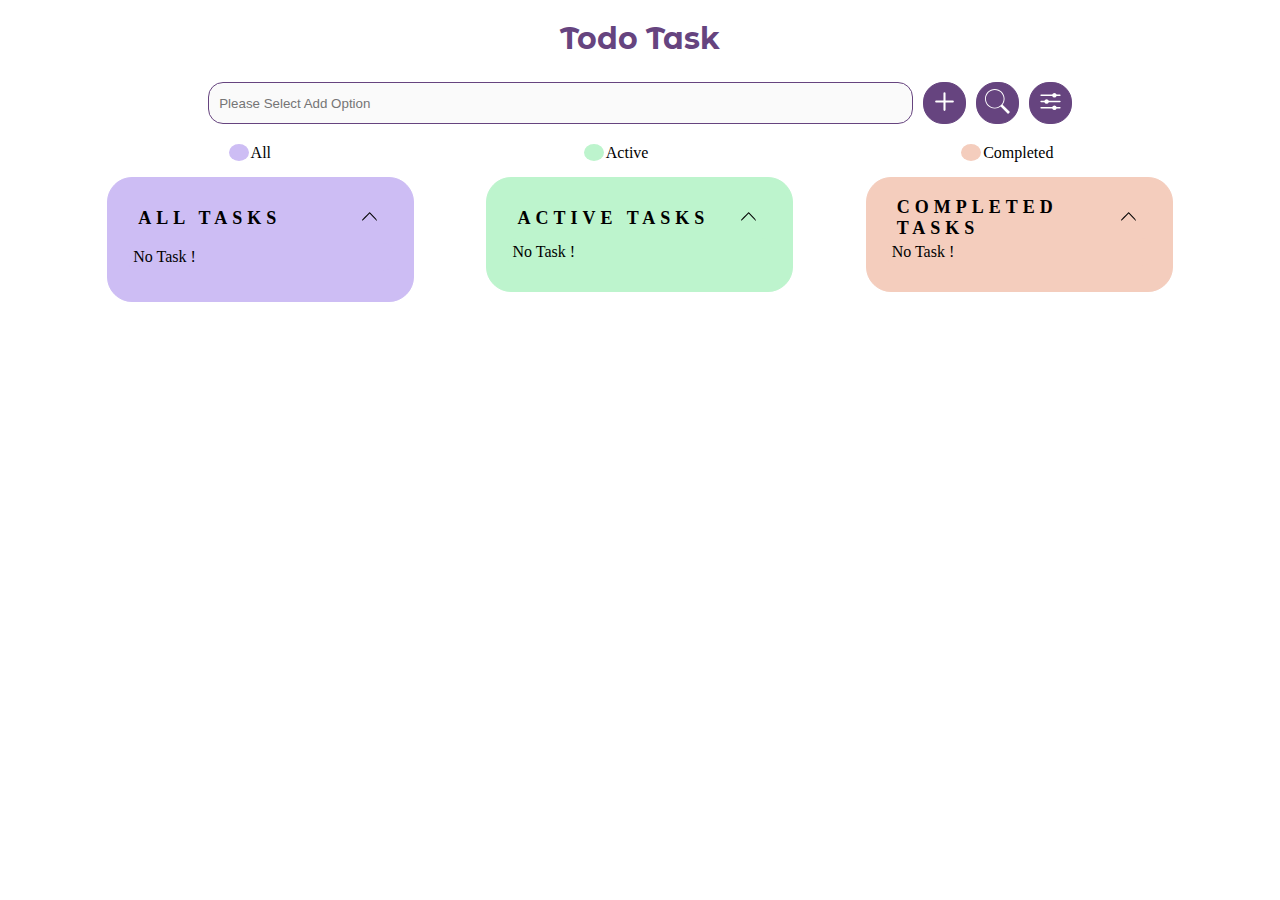
<file: index.html>
<!DOCTYPE html>
<html lang="en">
<head>
    <meta charset="UTF-8">
    <meta http-equiv="X-UA-Compatible" content="IE=edge">
    <meta name="viewport" content="width=device-width, initial-scale=1.0">
    <title>TODO Task</title>
    <link rel="stylesheet" href="css/style.css">
</head>
<body>
    <section>
        <div class="header">
            <h1>Todo Task</h1>

            <div class="inputbar">  
                <input type="text" maxlength ="200" autocomplete=off name="inputBox" id="inputBox" placeholder="Please Select Add Option" disabled>
                <button class="add"><img src="images/add.svg" alt="Add Task"></button>
                <button class="search"><img src="images/search.svg" alt="Search" ></button>
                <button id="filter-opt"><img src="images/filter.svg" alt="Filter Tasks"></button>
            </div>

            <div class="more-options">
                
                <div class="filter-title"><span>Filter</span><button class="filter" id="filter-cancel"><img src="images/exit.svg" alt=""></button></div>

                <select name="action" id="action">
                    <option value="null" selected disabled>Action</option>
                    <option value="1">Delete Selected</option>
                    <option value="2">Select All</option>
                    <option value="3">Unselect All</option>
                </select>

                <select name="sort" id="sort">
                    <option value="null" selected disabled>Sort</option>
                    <option value="1">A to Z</option>
                    <option value="2">Z to A</option>
                    <option value="3">Oldest</option>
                    <option value="4">Newest</option>
                </select>

                <div class="selectTasks">
                    <div><button class="filter" id="filter-done">Done</button>
                        <button class="filter" id="filter-reset">Reset</button>
                    </div>
                </div>
            </div>

            <div class="color-guide">
                <div><span class="colorbox all-color"></span>All</div>
                <div><span class="colorbox active-color"></span>Active</div>
                <div><span class="colorbox completed-color"></span>Completed</div>
            </div>
        </div>

        <div class="container">
            <div class="all-task comman-task">
                <div class="task-head">
                    <span>All Tasks</span>
                    <button id="showAll"><img src="images/show.svg" alt=""></button>
                    <button id="hideAll"><img src="images/hide.svg" alt=""></button>
                </div>
                <div class="all-task-list task-list">
                    <div class="list-row">
                        <div class="task-details"> 
                            <div class="task-title"><!-- Task --></div>
                            <div class="task-desc">
                                <textarea name="editTask" id="editTask"  rows="3">This is the TODO task challenge. change the design and implement all the functionalities</textarea>
                            </div>
                            <div class="data-length"> 5/200 </div>   
                        </div>
                        <div class="list-bottom">
                            <div class="task-activation">
                                <label class="switch">
                                    <input type="checkbox" name="activechk" id="activechk" onclick="">
                                    <span class="slider"></span>
                                </label>
                            </div>
                            <div class="item-controls">
                                <button onclick=""><img src="images/edit.svg" alt="Edit" ></button>
                                <button onclick=""><img src="images/del.svg" alt="Delete" ></button>
                            </div>
                        </div>
                    </div>
                </div>
            </div>

            <div class="active-task comman-task">
                <div class="task-head">
                    <span>Active Tasks</span>
                    <button id="showActive"><img src="images/show.svg" alt=""></button>
                    <button id="hideActive"><img src="images/hide.svg" alt=""></button>
                </div>
                <div class="active-task-list task-list">
                    <div class="list-row">
                        <div class="task-details"> 
                            <div class="task-title"><!-- Task --></div>
                            <div class="task-desc">
                                <textarea onkeypress="" name="editTask" id="editTask"  rows="3" wrap="hard">This is the TODO task challenge. change the design and implement all the functionalities</textarea>
                            </div>
                            <div class="data-length"> 5/200 </div>   
                        </div>
                        <div class="list-bottom">
                            <div class="task-activation">
                                <label class="switch">
                                    <input type="checkbox" name="activechk" id="activechk" onclick="">
                                    <span class="slider"></span>
                                </label>
                            </div>
                            <div class="item-controls">
                                <button value=""><img src="images/edit.svg" alt="Search" ></button>
                                <button value=""><img src="images/del.svg" alt="Search" ></button>
                            </div>
                        </div>
                    </div>
                </div>
            </div>
            <div class="completed-task  comman-task">
                <div class="task-head">
                    <span>Completed Tasks</span>
                    <button id="showCompleted"><img src="images/show.svg" alt=""></button>
                    <button id="hideCompleted"><img src="images/hide.svg" alt=""></button>
                </div>
                <div class="completed-task-list task-list">
                    <div class="list-row">
                        <div class="task-details"> 
                            <div class="task-title"><!-- Task --></div>
                            <div class="task-desc">
                                <textarea name="editTask" id="editTask"  rows="3" wrap="hard">This is the TODO task challenge. change the design and implement all the functionalities</textarea>
                            </div>
                            <div class="data-length"> 5/200 </div>   
                        </div>
                        <div class="list-bottom">
                            <div class="task-activation">
                                <label class="switch">
                                    <input type="checkbox" name="activechk" id="activechk" onclick="">
                                    <span class="slider"></span>
                                </label>
                            </div>
                            <div class="item-controls">
                                <button value=""><img src="images/edit.svg" alt="Search" ></button>
                                <button value=""><img src="images/del.svg" alt="Search" ></button>
                            </div>
                        </div>
                    </div>
                </div>
            </div>
        </div>
    </section>
    <script src="script.js"></script>
</body>
</html>
</file>
<file: css/style.css>
@import url("https://fonts.googleapis.com/css2?family=Montserrat+Alternates&display=swap");
:root {
  --all-task: #cdbdf4;
  --active-task: #bdf4cd;
  --completed-task: #f4cdbd;
  --title-color: #66447f;
  --wordlen-color: #808080;
  --active-btn-color: #91d2ed;
}

section {
  width: 90%;
  margin: auto;
  font-family: Calibri;
}
section .header h1 {
  color: var(--title-color);
  text-align: center;
  font-family: "Montserrat Alternates", sans-serif;
  font-size: 30px;
}
section .header .inputbar {
  display: flex;
  justify-content: center;
}
section .header .inputbar input {
  margin: 5px;
  width: 60%;
  height: 20px;
  border: 1px solid var(--title-color);
  padding: 10px;
  border-radius: 15px;
}
section .header .inputbar input:focus {
  outline-color: var(--title-color) !important;
}
section .header .inputbar .active-btn {
  border: 1px solid var(--active-btn-color);
  background-color: var(--active-btn-color);
}
section .header .inputbar button {
  background-color: var(--title-color);
  border: 1px solid var(--title-color);
  padding: 5px 8px;
  border-radius: 20px;
  margin: 5px;
  cursor: pointer;
}
section .header .inputbar button img {
  height: 25px;
}
section .header .more-options {
  display: none;
}
section .header .color-guide {
  margin: 15px 0px;
  display: flex;
  justify-content: space-around;
}
section .header .color-guide .colorbox {
  padding: 0px 10px;
  margin: 2px;
  border-radius: 50%;
  background-color: red;
}
section .header .color-guide .all-color {
  background-color: var(--all-task);
}
section .header .color-guide .active-color {
  background-color: var(--active-task);
}
section .header .color-guide .completed-color {
  background-color: var(--completed-task);
}
section .container {
  width: 90%;
  margin: 10px auto;
  display: flex;
  justify-content: space-around;
  align-items: center;
  flex-direction: column;
}
section .container .comman-task {
  width: 300px;
  border-radius: 25px;
  display: flex;
  flex-direction: column;
  padding: 15px;
  margin-bottom: 10px;
}
section .container .comman-task .task-head {
  display: flex;
  justify-content: space-between;
  height: 30px;
  margin-top: 10px;
  padding: 0px 15px;
  align-items: center;
}
section .container .comman-task .task-head span {
  text-transform: uppercase;
  font-size: 15px;
  letter-spacing: 5px;
  font-weight: bolder;
}
section .container .comman-task .task-head button {
  background: none;
  border: none;
}
section .container .comman-task .task-head button img {
  height: 15px;
}
section .container .comman-task .task-head #showAll {
  display: none;
}
section .container .comman-task .task-head #showActive {
  display: none;
}
section .container .comman-task .task-head #showCompleted {
  display: none;
}
section .container .comman-task .task-list {
  margin: 5px 0px;
}
section .container .comman-task .task-list .list-row {
  margin: 5px;
  padding: 5px;
  margin-bottom: 10px;
  border-radius: 10px;
  background-color: var(--active-task);
}
section .container .comman-task .task-list .list-row .task-title {
  margin: 5px 0px;
}
section .container .comman-task .task-list .list-row .task-desc {
  overflow: anywhere;
}
section .container .comman-task .task-list .list-row .task-desc textarea {
  padding: 5px;
  resize: none;
  width: 275px;
}
section .container .comman-task .task-list .list-row .data-length {
  font-size: 15px;
  text-align: right;
  color: var(--wordlen-color);
}
section .container .comman-task .task-list .list-row .list-bottom {
  display: flex;
  justify-content: space-between;
  margin-top: 10px;
  align-items: center;
}
section .container .comman-task .task-list .list-row .list-bottom .task-activation .switch {
  position: relative;
  display: inline-block;
  width: 30px;
  height: 15px;
}
section .container .comman-task .task-list .list-row .list-bottom .task-activation .switch input {
  opacity: 0;
  width: 0;
  height: 0;
}
section .container .comman-task .task-list .list-row .list-bottom .task-activation .slider {
  position: absolute;
  cursor: pointer;
  top: 0;
  left: 0;
  right: 0;
  bottom: 0;
  background-color: var(--wordlen-color);
  border-radius: 20px;
}
section .container .comman-task .task-list .list-row .list-bottom .task-activation .slider:before {
  position: absolute;
  content: "";
  height: 7px;
  width: 7px;
  left: 4px;
  bottom: 4px;
  background-color: white;
  border-radius: 10px;
}
section .container .comman-task .task-list .list-row .list-bottom .task-activation input:checked + .slider {
  background-color: var(--title-color);
}
section .container .comman-task .task-list .list-row .list-bottom .task-activation input:checked + .slider:before {
  transform: translateX(12px);
}
section .container .comman-task .task-list .list-row .list-bottom .item-controls button {
  cursor: pointer;
  border: none;
  background: none;
}
section .container .comman-task .task-list .list-row .list-bottom .item-controls button img {
  height: 15px;
}
section .container .all-task {
  border: 1px solid var(--all-task);
  background-color: var(--all-task);
}
section .container .all-task .all-task-list .list-row {
  background-color: var(--all-task);
}
section .container .active-task {
  border: 1px solid var(--active-task);
  background-color: var(--active-task);
}
section .container .active-task .active-task-list .list-row {
  background-color: var(--active-task);
}
section .container .completed-task {
  border: 1px solid var(--completed-task);
  background-color: var(--completed-task);
}
section .container .completed-task .completed-task-list .list-row {
  background-color: var(--completed-task);
}

.more-options {
  position: fixed;
  z-index: 999;
  width: 70%;
  right: 0;
  top: 0;
  background: var(--title-color);
  height: 100%;
  display: flex;
  flex-direction: column;
}
.more-options .filter-title {
  display: flex;
  justify-content: space-between;
  align-items: center;
  margin: 10px;
  padding: 10px;
  color: white;
  text-transform: uppercase;
  font-size: 20px;
}
.more-options .filter-title button {
  background: none;
  border: none;
}
.more-options .filter-title button img {
  height: 10px;
}
.more-options select {
  padding: 10px;
  margin: 20px;
}
.more-options .selectTasks {
  margin: 10px 20px;
}
.more-options .selectTasks div {
  display: flex;
  justify-content: space-between;
  padding-bottom: 10px;
}
.more-options .selectTasks div input {
  display: none;
  margin-right: 15px;
}
.more-options .selectTasks div span {
  display: none;
  color: white;
}
.more-options .selectTasks div button {
  padding: 5px 20px;
  margin-right: 15px;
}

@media only screen and (max-width: 370px) {
  section {
    margin: auto;
  }
  section .header .inputbar input {
    padding: 5px;
  }
  section .header .inputbar button img {
    height: 15px;
  }
  section .container {
    width: 100%;
    margin: 10px auto;
  }
  section .container .comman-task {
    width: 225px;
    padding: 5px;
    margin-bottom: 10px;
  }
  section .container .comman-task .task-head {
    height: 30px;
    margin-top: 10px;
    padding: 0px 5px;
    align-items: center;
  }
  section .container .comman-task .task-head span {
    font-size: 15px;
    letter-spacing: 2px;
  }
  section .container .comman-task .task-list .list-row .task-details textarea {
    width: 175px;
  }
  .more-options .filter-title {
    font-size: 15px;
  }
  .more-options select {
    padding: 5px;
    margin: 10px;
  }
  .more-options .selectTasks {
    margin: 5px 10px;
  }
}
@media only screen and (min-width: 500px) {
  section .container {
    width: 100%;
  }
  section .container .comman-task {
    width: 375px;
  }
  section .container .comman-task .task-list .list-row .task-details textarea {
    width: 340px;
  }
  .more-options .selectTasks div {
    display: block;
  }
}
@media only screen and (min-width: 700px) {
  .more-options {
    width: 50%;
  }
  section .container {
    width: 100%;
  }
  section .container .comman-task {
    width: 475px;
  }
  section .container .comman-task .task-list .list-row .task-details textarea {
    width: 440px;
  }
}
@media only screen and (min-width: 875px) {
  .more-options {
    width: 40%;
  }
  section .container {
    width: 100%;
  }
  section .container .comman-task {
    width: 675px;
  }
  section .container .comman-task .task-list .list-row .task-details textarea {
    width: 640px;
  }
}
@media only screen and (min-width: 1080px) {
  .more-options {
    width: 30%;
  }
  section .container {
    width: 100%;
    flex-direction: row;
    align-items: flex-start;
  }
  section .container .comman-task {
    width: 275px;
  }
  section .container .comman-task .task-head span {
    text-transform: uppercase;
    font-size: 18px;
  }
  section .container .comman-task .task-list .list-row .task-details textarea {
    width: 240px;
  }
  section .container .active-task {
    display: block;
  }
  section .container .completed-task {
    display: block;
  }
}
@media only screen and (min-width: 1350px) {
  .more-options {
    width: 20%;
  }
  section .container {
    width: 100%;
    flex-direction: row;
  }
  section .container .comman-task {
    width: 350px;
  }
  section .container .comman-task .task-head span {
    text-transform: uppercase;
    font-size: 25px;
  }
  section .container .comman-task .task-list .list-row .task-details textarea {
    width: 315px;
  }
}
@media only screen and (min-width: 1700px) {
  .more-options {
    width: 20%;
  }
  section .container {
    width: 100%;
    flex-direction: row;
  }
  section .container .comman-task {
    width: 450px;
  }
  section .container .comman-task .task-list .list-row .task-details textarea {
    width: 415px;
  }
}/*# sourceMappingURL=style.css.map */
</file>
